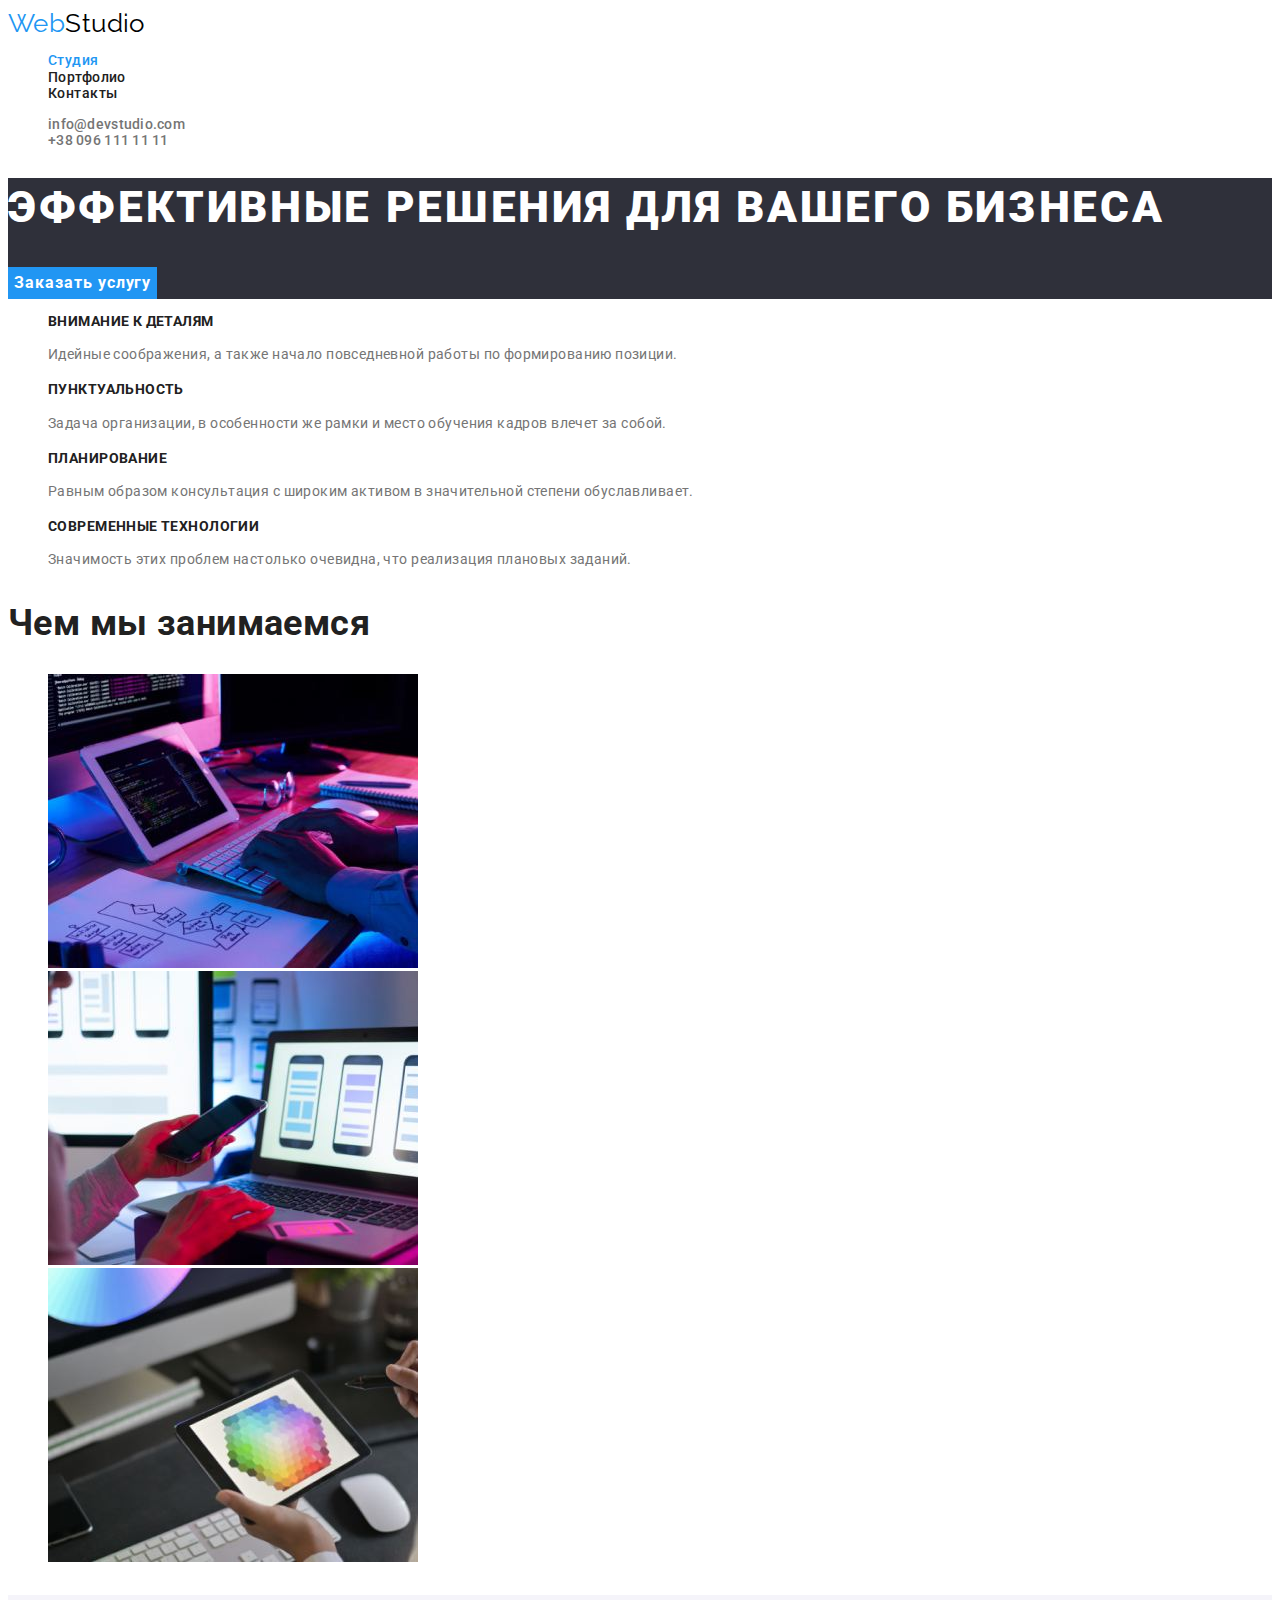
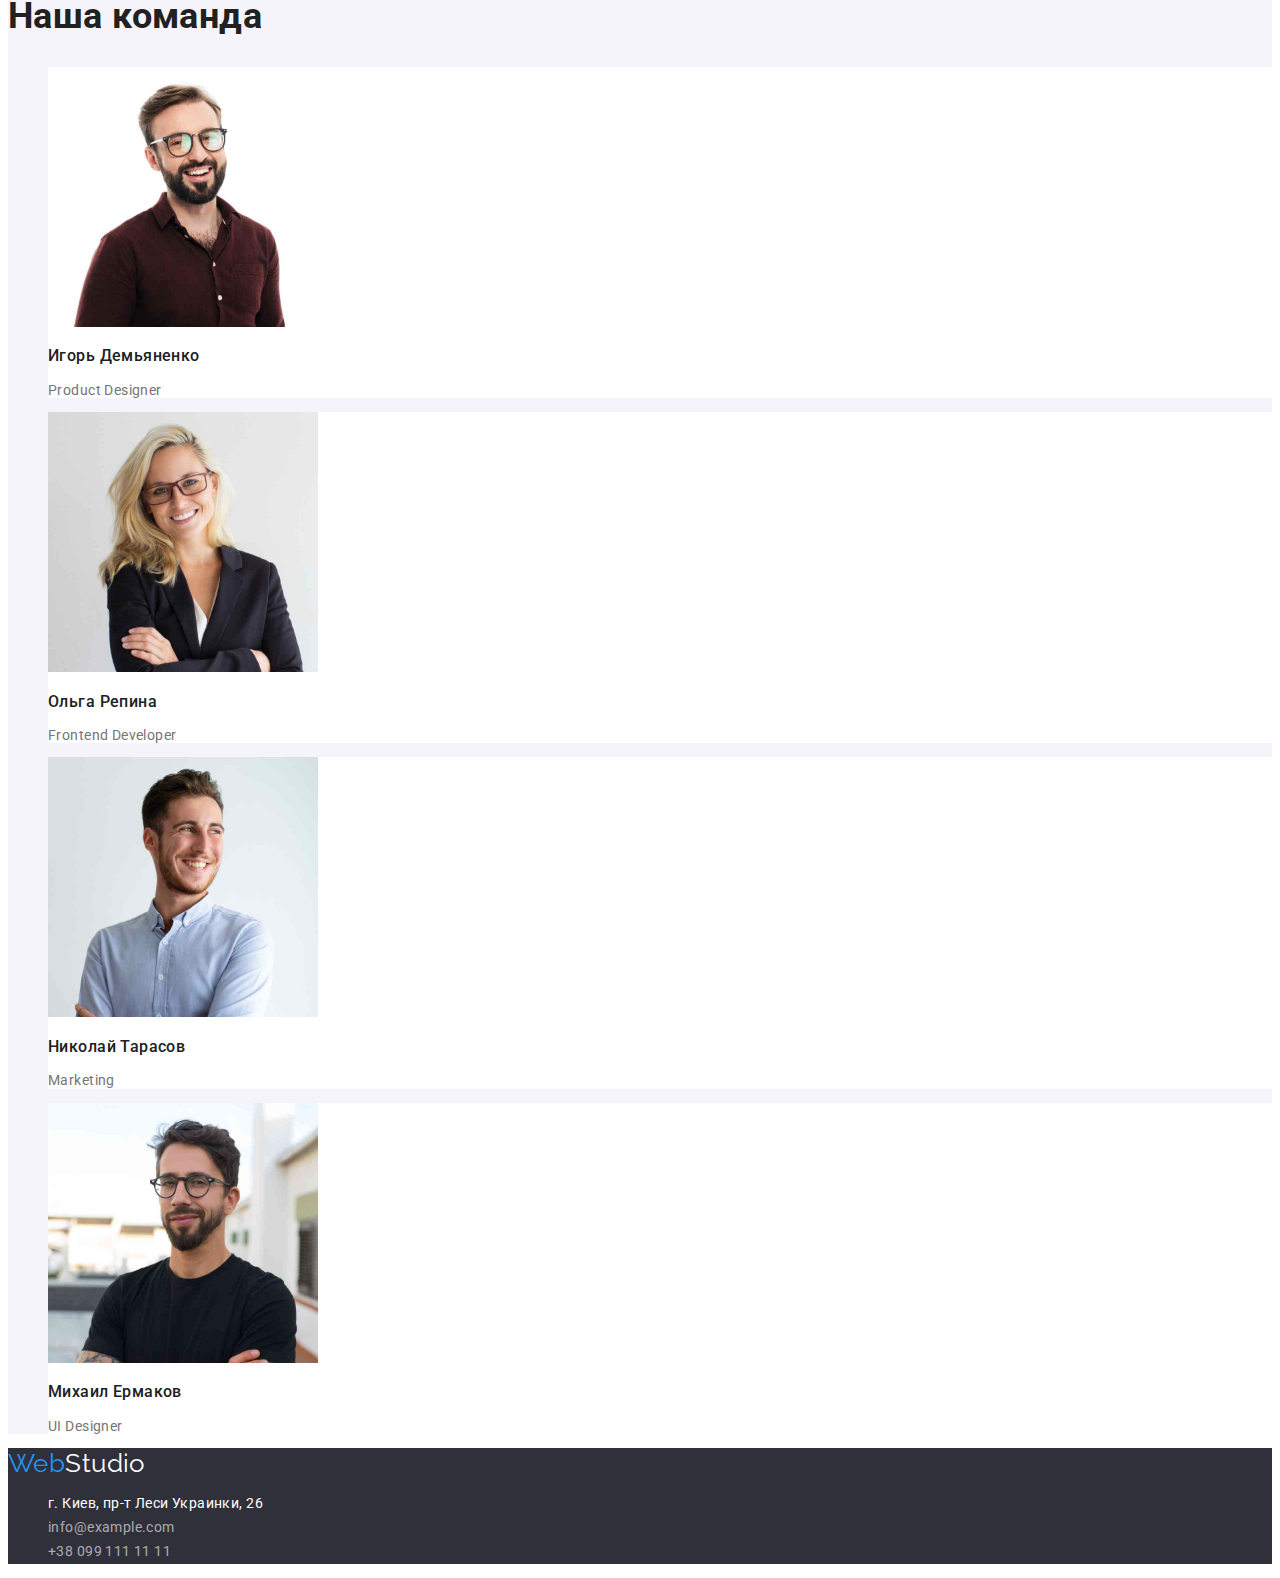
<file: index.html>
<!DOCTYPE html>
<html lang="ru">
<head>
    <meta charset="UTF-8">
    <meta http-equiv="X-UA-Compatible" content="IE=edge">
    <meta name="viewport" content="width=device-width, initial-scale=1.0">
    <title>Студия</title>
    <link rel="preconnect" href="https://fonts.googleapis.com">
<link rel="preconnect" href="https://fonts.gstatic.com" crossorigin>
<link href="https://fonts.googleapis.com/css2?family=Raleway:wght@700&family=Roboto:wght@400;500;700;900&display=swap" rel="stylesheet">
    <link rel="stylesheet" href="css/style.css">
</head>
<body>
    <!--Site header-->
    <header>
        <a href="./index.html" class="logo"><span class="logo blue">Web</span>Studio</a>
        <nav>
            <ul class="navigation-list">
                <li><a class="nav-link current" href="./index.html">Студия</a></li>
                <li><a class="nav-link" href="./portfolio.html">Портфолио</a></li>
                <li><a class="nav-link" href="">Контакты</a></li>
            </ul>
        </nav>
        <ul class="contact-list">
            <li><a class="contact-link" href="mailto:info@devstudio.com">info@devstudio.com</a></li>
            <li><a class="contact-link" href="tel:+380961111111">+38 096 111 11 11</a></li>
        </ul>
    </header>
        <!--Main content-->
    <main>
        <!--Hero-->
        <section class="hero">
            <h1 class="hero-title">Эффективные решения для вашего бизнеса</h1>
            <button class="hero-btn" type="button">Заказать услугу</button>
        </section>
        <!--Work-->    
        <section>
            <h2 class="work-title">Work</h2>
            <ul class="work-list">
                <li>
                    <h3 class="work-subtitle">ВНИМАНИЕ К ДЕТАЛЯМ</h3>
                    <p class="work-text">Идейные соображения, а также начало повседневной работы по формированию позиции.</p>
                </li>
                <li>
                    <h3 class="work-subtitle">ПУНКТУАЛЬНОСТЬ</h3>
                    <p class="work-text">Задача организации, в особенности же рамки и место обучения кадров влечет за собой.</p>
                </li>
                <li>
                    <h3 class="work-subtitle">ПЛАНИРОВАНИЕ</h3>
                    <p class="work-text">Равным образом консультация с широким активом в значительной степени обуславливает.</p>
                </li>
                <li>
                    <h3 class="work-subtitle">СОВРЕМЕННЫЕ ТЕХНОЛОГИИ</h3>
                    <p class="work-text">Значимость этих проблем настолько очевидна, что реализация плановых заданий.</p>
                </li>
                </ul>
        </section>

            <!--About-->
        <section class="about">
            <h2 class="about-title">Чем мы занимаемся</h2>
            <ul class="about-list">
                <li>
                    <img src="./images/box1.jpg" alt="Программирование" width="370" />
                </li>
                <li>
                    <img src="./images/box2.jpg" alt="Мобильные приложения" width="370" />
                </li>
                <li>
                    <img src="./images/box3.jpg" alt="Дизайн" width="370" />
                </li>
            </ul>
        </section>
            <!--Team-->
        <section class="team">
            <h2 class="team-title">Наша команда</h2>
            <ul class="team-list">
                <li class="team-item">
                    <img src="./images/ProductDesigner.jpg" alt="Продуктовый дизайнер" width="270"/>
                    <h3 class="team-subtitle">Игорь Демьяненко</h3>
                    <p class="team-text" lang="en">Product Designer</p>    
                </li>
                <li class="team-item">
                    <img src="./images/FrontendDeveloper.jpg" alt="Фронтенд разработчик" width="270"/>
                    <h3 class="team-subtitle">Ольга Репина</h3>
                    <p class="team-text" lang="en">Frontend Developer</p> 
                </li>
                <li class="team-item">
                    <img src="./images/Marketing.jpg" alt="Маркетолог" width="270"/>
                    <h3 class="team-subtitle">Николай Тарасов</h3>
                    <p class="team-text" lang="en">Marketing</p>  
                </li>
                <li class="team-item">
                    <img src="./images/UIDesigner.jpg" alt="Дизайнер" width="270"/>
                    <h3 class="team-subtitle">Михаил Ермаков</h3>
                    <p class="team-text" lang="en">UI Designer</p>     
                </li>
            </ul>
        </section>
    </main>

    <!--Footer-->
    <footer class="footer">
        <a class="footer-logo" href="./index.html"><span class="blue">Web</span>Studio</a>
        <address class="footer-contact">
            <ul class="footer-list">
                <li><a class="link-footer" href="https://goo.gl/maps/piqngm7oDQpEDh6u6" target="_blank" rel="noopener nofollow noreferrer">г. Киев, пр-т Леси Украинки, 26</a></li>
                <li><a class="link-footer opacity" href="mailto:info@example.com">info@example.com</a></li>
                <li><a class="link-footer opacity" href="tel:+380991111111">+38 099 111 11 11</a></li>
            </ul>
        </address>
    </footer>
</body>
</html>
</file>
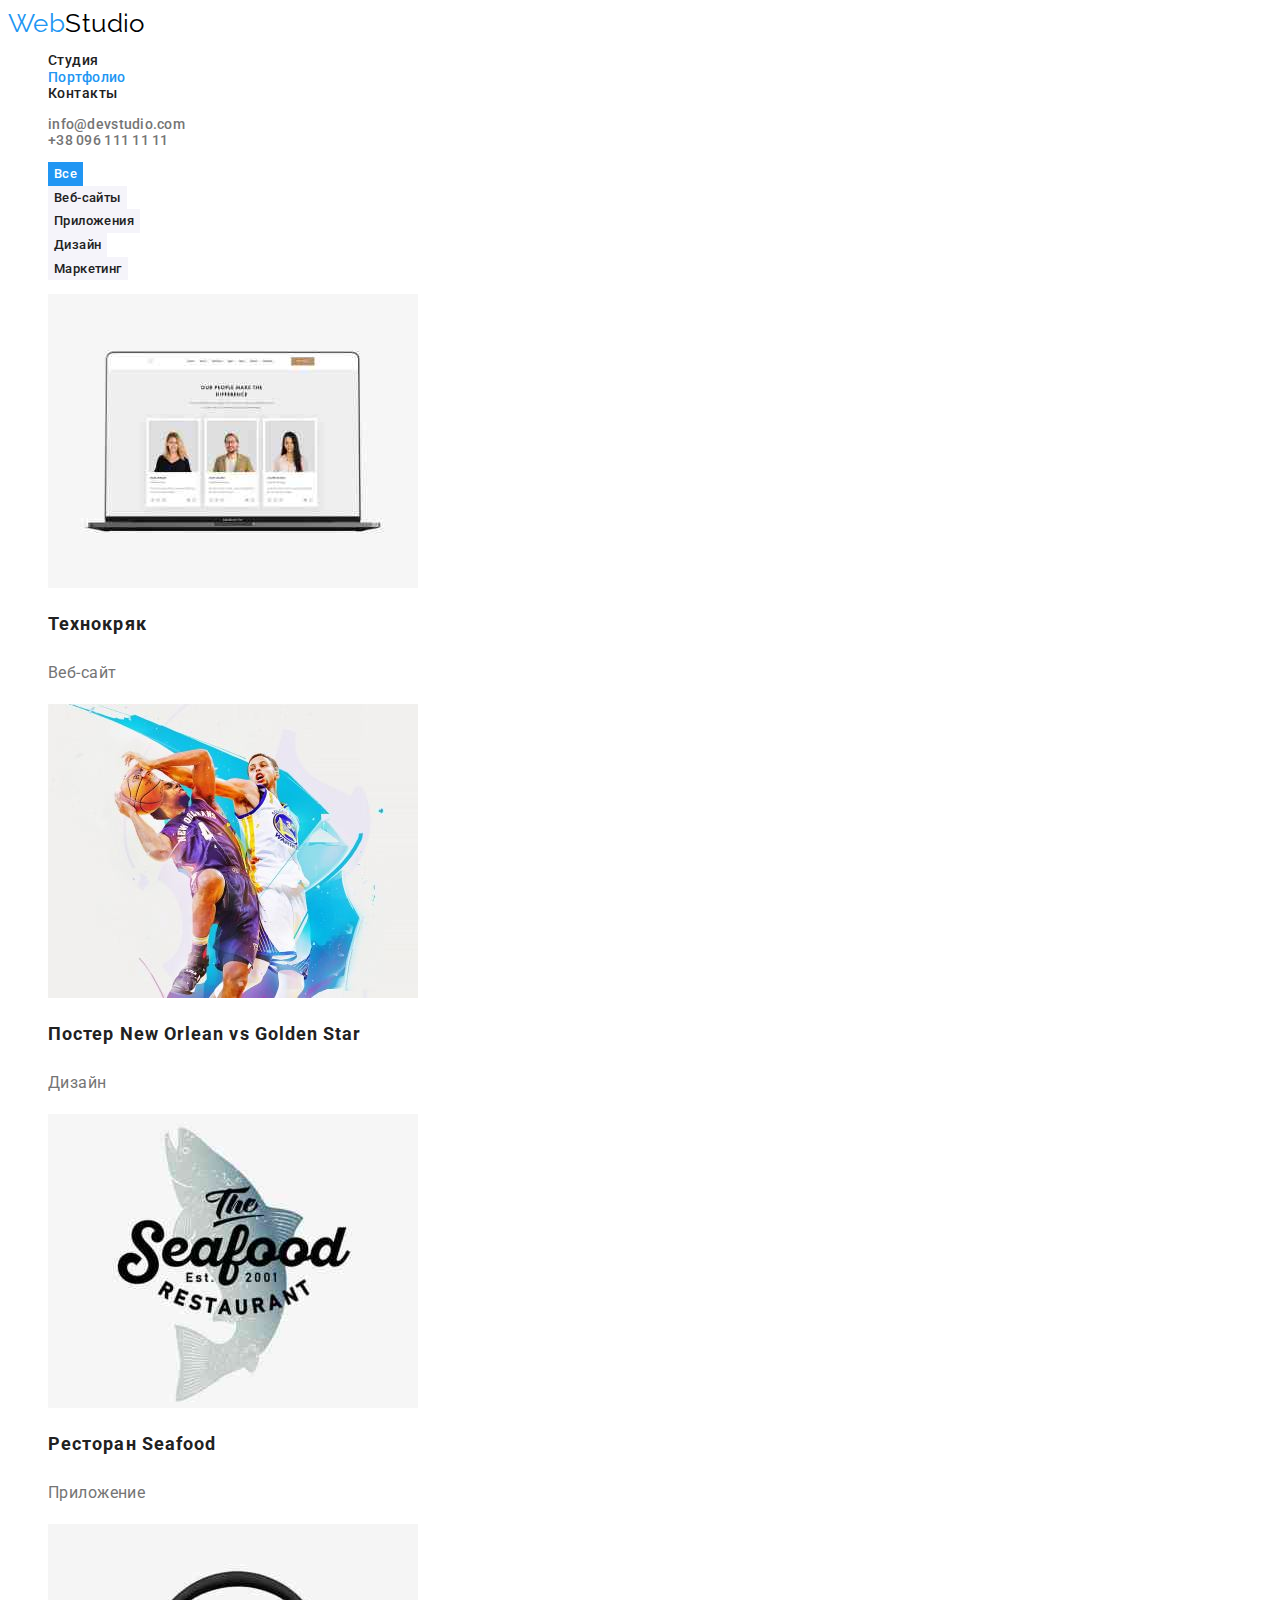
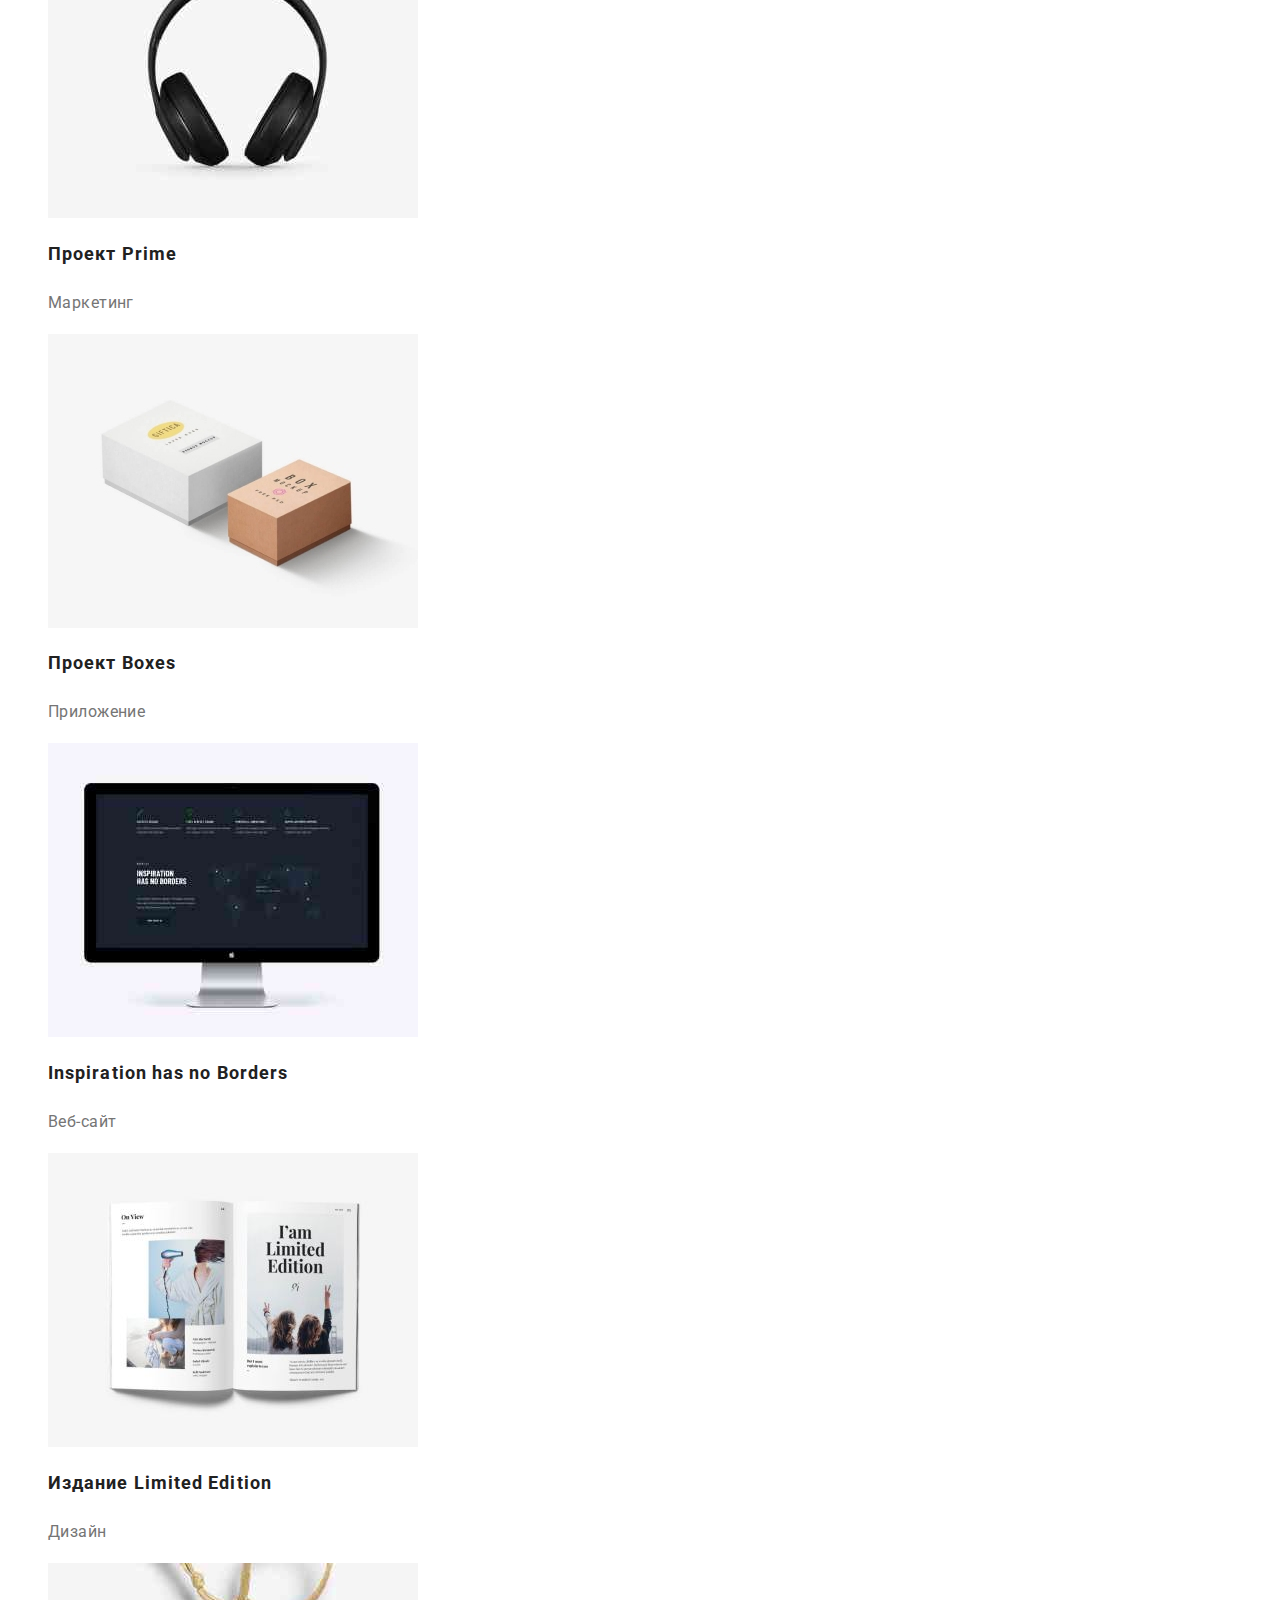
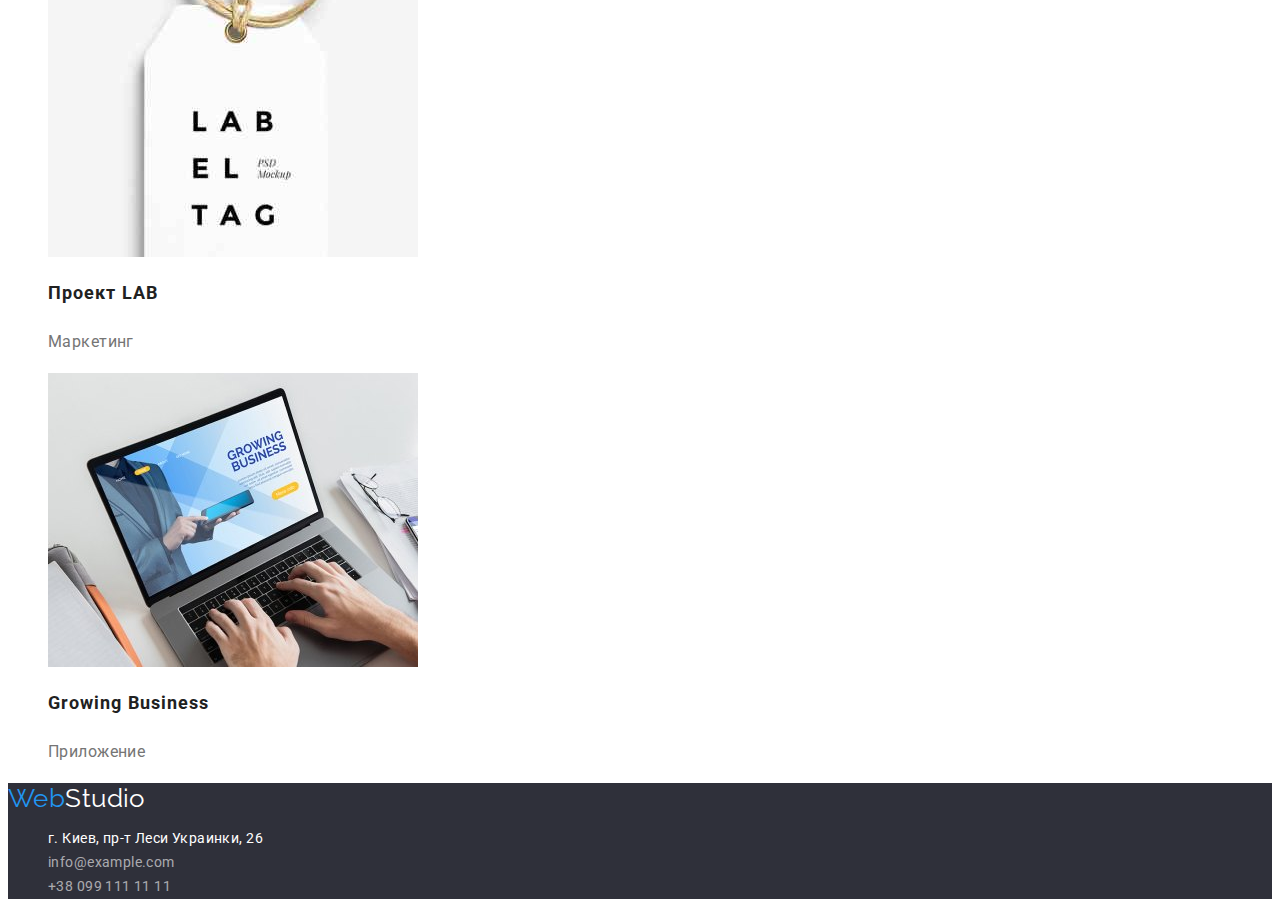
<file: portfolio.html>
<!DOCTYPE html>
<html lang="en">
<head>
    <meta charset="UTF-8">
    <meta http-equiv="X-UA-Compatible" content="IE=edge">
    <meta name="viewport" content="width=device-width, initial-scale=1.0">
    <title>Портфолио</title>
    <link rel="preconnect" href="https://fonts.googleapis.com">
<link rel="preconnect" href="https://fonts.gstatic.com" crossorigin>
<link href="https://fonts.googleapis.com/css2?family=Raleway:wght@700&family=Roboto:wght@400;500;700;900&display=swap" rel="stylesheet">
    <link rel="stylesheet" href="css/style.css">
</head>
<body>
    <!--Site header-->
    <header>
        <a href="./index.html" class="logo"><span class="logo blue">Web</span>Studio</a>
        <nav>
            <ul class="navigation-list">
                <li><a class="nav-link" href="./index.html">Студия</a></li>
                <li><a class="nav-link current" href="./portfolio.html">Портфолио</a></li>
                <li><a class="nav-link" href="">Контакты</a></li>
            </ul>
        </nav>
        <ul class="contact-list">
            <li><a class="contact-link" href="mailto:info@devstudio.com">info@devstudio.com</a></li>
            <li><a class="contact-link" href="tel:+380961111111">+38 096 111 11 11</a></li>
        </ul>
    </header>
    <main>
        <!--Portfolio-->
     <section class="portfolio">
        <h1 class="portfolio-title">Portfolio</h1>
        <ul class="portfolio-btns">
            <li><button class="portfolio-btn current" type="button">Все</button></li>
            <li><button class="portfolio-btn" type="button">Веб-сайты</button></li>
            <li><button class="portfolio-btn" type="button">Приложения</button></li>
            <li><button class="portfolio-btn" type="button">Дизайн</button></li>
            <li><button class="portfolio-btn" type="button">Маркетинг</button></li>
        </ul>
        <ul class="portfolio-list">
            <li>
                <img src="./images/website.jpg" alt="Пример сайта Технокряк" width="370">
                <h2 class="portfolio-subtitle">Технокряк</h2>
                <p class="portfolio-text">Веб-сайт</p>
            </li>
            <li>
                <img src="./images/design.jpg" alt="Пример дизайна постер New Orlean vs Golden Star" width="370">
                <h2 class="portfolio-subtitle">Постер New Orlean vs Golden Star</h2>
                <p class="portfolio-text">Дизайн</p>
            </li>
            <li>
                <img src="./images/app.jpg" alt="Пример приложение ресторан Seafood" width="370">
                <h2 class="portfolio-subtitle" lang="en">Ресторан Seafood</h2>
                <p class="portfolio-text">Приложение</p>
            </li>
            <li>
                <img src="./images/marketing1.jpg" alt="Пример маркетинга проект Prime" width="370">
                <h2 class="portfolio-subtitle" lang="en">Проект Prime</h2>
                <p class="portfolio-text">Маркетинг</p>
            </li>
            <li>
                <img src="./images/app2.jpg" alt="Пример приложение проект Boxes" width="370">
                <h2 class="portfolio-subtitle" lang="en">Проект Boxes</h2>
                <p class="portfolio-text">Приложение</p>
            </li>
            <li>
                <img src="./images/website2.jpg" alt="Пример сайта Inspiration has no Borders" width="370">
                <h2 class="portfolio-subtitle" lang="en">Inspiration has no Borders</h2>
                <p class="portfolio-text">Веб-сайт</p>
            </li>
            <li>
                <img src="./images/design2.jpg" alt="Пример дизайна издание Limited Edition" width="370">
                <h2 class="portfolio-subtitle" lang="en">Издание Limited Edition</h2>
                <p class="portfolio-text">Дизайн</p>
            </li>
            <li>
                <img src="./images/marketing2.jpg" alt="Пример маркетинга проект LAB" width="370">
                <h2 class="portfolio-subtitle" lang="en">Проект LAB</h2>
                <p class="portfolio-text">Маркетинг</p>
            </li>
            <li>
                <img src="./images/app3.jpg" alt="Пример приложение Growing Business" width="370">
                <h2 class="portfolio-subtitle" lang="en">Growing Business</h2>
                <p class="portfolio-text">Приложение</p>
            </li>
        </ul>
     </section>
    </main>

    <!--Footer-->
    <footer class="footer">
        <a class="footer-logo" href="./index.html"><span class="blue">Web</span>Studio</a>
        <address class="footer-contact">
            <ul class="footer-list">
                <li><a class="link-footer" href="https://goo.gl/maps/piqngm7oDQpEDh6u6" target="_blank" rel="noopener nofollow noreferrer">г. Киев, пр-т Леси Украинки, 26</a></li>
                <li><a class="link-footer opacity" href="mailto:info@example.com">info@example.com</a></li>
                <li><a class="link-footer opacity" href="tel:+380991111111">+38 099 111 11 11</a></li>
            </ul>
        </address>
    </footer>
</body>
</html>
</file>
<file: css/style.css>
:root {
    --first-text-color: #212121;
    --second-text-color: #757575;
    --third-text-color: #000000;
    --section-intro-footer-color: #2F303A;
    --section-team-color: #F5F4FA;
    --decoration: none;
    --link-hover-focus-color: #2196F3;
    --first-btn-hover:  #188CE8;
    --white-color: #fff;
    --opacity: rgba(255, 255, 255, 0.6);
    --second-btn-back: #F5F4FA;
    --f-w-500: 500;
    --f-w-700: 700;
}

/*BODY*/

body {
    background-color: var(--white-color);
    color: var(--first-text-color);
    font-family: "Roboto", sans-serif;
    font-size: 14px;
    letter-spacing: 0.03em;
}

/*SITE HEADER*/

.logo {
    color: var(--third-text-color);
    font-family: "Raleway", sans-serif;
    font-size: 26px;
    text-decoration: var(--decoration);
    line-height: 1.17;
}

.blue {
    color: var(--link-hover-focus-color);
}

.navigation-list,
.contact-list,
.work-list,
.about-list,
.team-list,
.footer-list,
.portfolio-btns,
.portfolio-list {
    list-style-type: none;
}

.nav-link {
    color: var(--first-text-color);
    font-weight: var(--f-w-500);
    text-decoration: var(--decoration);
    line-height: 1.17;
}

.nav-link.current {
    color: var(--link-hover-focus-color);
}

.contact-link {
    color: var(--second-text-color);
    font-weight: var(--f-w-500);
    letter-spacing: 0.02em;
    text-decoration: var(--decoration);
    line-height: 1.17;
}

.nav-link:hover,
.nav-link:focus,
.contact-link:hover,
.contact-link:focus,
.link-footer.opacity:hover,
.link-footer.opacity:focus  {
    color: var(--link-hover-focus-color);
}

/*HERO*/

.hero {
    background-color: var(--section-intro-footer-color);
}

.hero-title {
    text-transform: uppercase;
    color: var(--white-color);
    font-weight: 900;
    font-size: 44px;
    letter-spacing: 0.06em;
    line-height: 1.36;
}

.hero-btn {
    background-color: var(--link-hover-focus-color);
    color: var(--white-color);
    border: var(--decoration);
    font-family: inherit;
    font-weight: var(--f-w-700);
    font-size: 16px;
    line-height: 1.87;
    letter-spacing: 0.06em;
    cursor: pointer;
}

.hero-btn:hover,
.hero-btn:focus {
    background-color: var(--first-btn-hover);
}

/*WORK*/

.work-subtitle {
    font-size: 14px;
    line-height: 1.17;
}

.work-text {
    color: var(--second-text-color);
    line-height: 1.71;
}

/*ABOUT*/

.about-title,
.team-title {
    font-size: 36px;
    line-height: 1.17;
}

/*TEAM*/

.team {
    background-color: var(--section-team-color);
}

.team-item {
    background-color: var(--white-color);
}


.team-subtitle {
    font-weight: var(--f-w-500);
    line-height: 1.17;
}

.team-text {
    color: var(--second-text-color);
    line-height: 1.17;
}

/*FOOTER*/

.footer {
    background-color:var(--section-intro-footer-color);
}

.footer-logo {
    color: var(--white-color);
    font-family: "Raleway", sans-serif;
    font-size: 26px;
    text-decoration: var(--decoration);
    line-height: 1.17;
}

.footer-contact {
    font-style: normal;
}

.link-footer {
    color: var(--white-color);
    line-height: 1.8;
    text-decoration: var(--decoration);
    line-height: 1.71;
}

.opacity {
    color: var(--opacity);
}


/*PORTFOLIO*/

.portfolio-btn {
    background-color: var(--second-btn-back);
    color: var(--first-text-color);
    font-family: inherit;
    font-weight: var(--f-w-500);
    line-height: 1.62;
    letter-spacing: 0.03em;
    border: var(--decoration);
    cursor: pointer;
}

.portfolio-btn.current,
.portfolio-btn:hover,
.portfolio-btn:focus {
    background-color: var(--link-hover-focus-color);
    color: var(--white-color);
}

.portfolio-subtitle {
    font-size: 18px;
    line-height: 2;
    letter-spacing: 0.06em;
}
.portfolio-text {
    font-size: 16px;
    color: var(--second-text-color);
    line-height: 1.87;
}

/*HIDDEN HEADERS*/

.work-title,
.portfolio-title {
    position: absolute; 
    width: 1px; 
    height: 1px; 
    margin: -1px; 
    border: 0; 
    padding: 0; 
    white-space: nowrap; 
    clip-path: inset(100%); 
    clip: rect(0 0 0 0); 
    overflow: hidden; 
}
</file>
